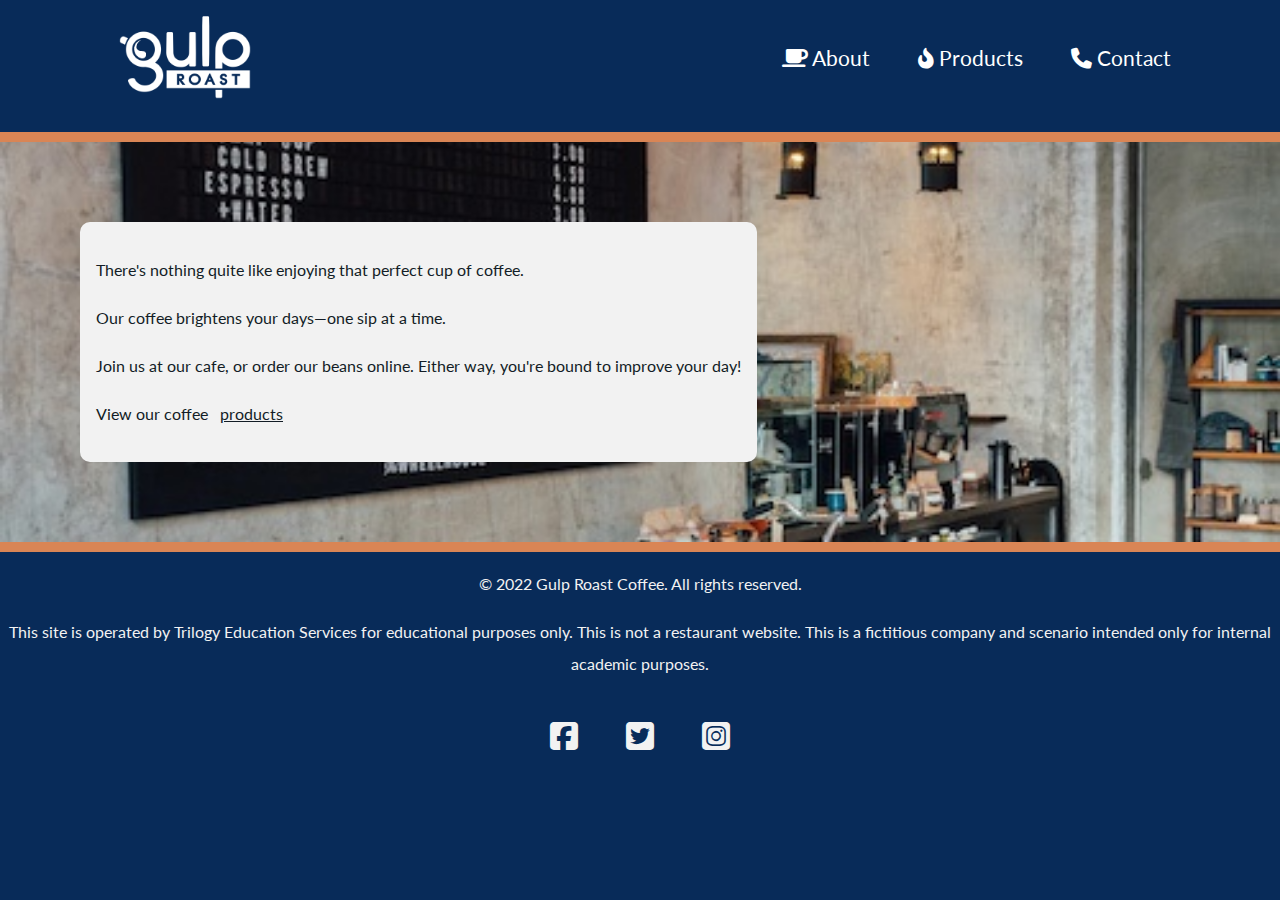
<file: index.html>
<!DOCTYPE html>
<html lang="en">

<head>
    <meta charset="UTF-8">
    <meta http-equiv="X-UA-Compatible" content="IE=edge">
    <meta name="viewport" content="width=device-width, initial-scale=1.0">
    <title>Gulp Roast Home Page</title>
    <!--FONTS, FONTAWESOME,STYLESHEET-->
    <link rel="stylesheet" href="https://cdnjs.cloudflare.com/ajax/libs/font-awesome/6.1.1/css/all.min.css">
    <link rel="preconnect" href="https://fonts.googleapis.com">
    <link rel="preconnect" href="https://fonts.gstatic.com" crossorigin>
    <link href="https://fonts.googleapis.com/css2?family=Lato&family=Poppins:wght@700&display=swap" rel="stylesheet">
    <link rel="stylesheet" href="css/style.css">
</head>

<!--BODY-->

<body>
    <header>
        <nav>
            <ul>
                <!--linked logo-->

                <li class="logo"><a href="index.html" target="_blank"><img src="media/images/gulp-logo-light.png"
                            alt="Gulp Roast. Click for home." alt="Gulp Roast. Click for home."></a></li>
                <li><a href="about.html"><span aria-hidden="true" class="fa-solid fa-mug-saucer"></span> About</a></li>
                <li><a href="products.html"><span aria-hidden="true" class="fa-solid fa-fire-flame-curved"></span>
                        Products</a></li>
                <li><a href="contact.html"><span aria-hidden="true" class="fa-solid fa-phone"></span> Contact</a></li>
            </ul>
        </nav>
    </header>
    <div class="landing-bkgd">
        <section class="par-box">

            <p>There's nothing quite like enjoying that perfect cup of coffee. </p>
            <p>Our coffee brightens your days—one sip at a time. </p>
            <p>Join us at our cafe, or order our beans online. Either way, you're bound to improve your day!</p>
            <p>View our coffee <a href="products.html"> products</a>
        </section>
    </div>
    <footer>
        <p>&copy; 2022 Gulp Roast Coffee. All rights reserved.</p>
        <p>This site is operated by Trilogy Education Services for educational purposes only. This is not a restaurant
            website. This is a fictitious company and scenario intended only for internal academic purposes.</p>
        <ul>
            <li>
                <a href="https://facebook.com" target="_blank">
                    <span aria-hidden="true" class="fa-brands fa-facebook-square"></span>
                    <span class="sr-only">Facebook</span>
                </a>
            </li>
            <li>
                <a href="https://twitter.com" target="_blank">
                    <span aria-hidden="true" class="fa-brands fa-twitter-square"></span>
                    <span class="sr-only">Twitter</span>
                </a>
            </li>
            <li>
                <a href="https://instagram.com" target="_blank">
                    <span aria-hidden="true" class="fa-brands fa-instagram-square"></span>
                    <span class="sr-only">Instagram</span>
                </a>
            </li>
        </ul>
    </footer>

</body>

</html>
</file>
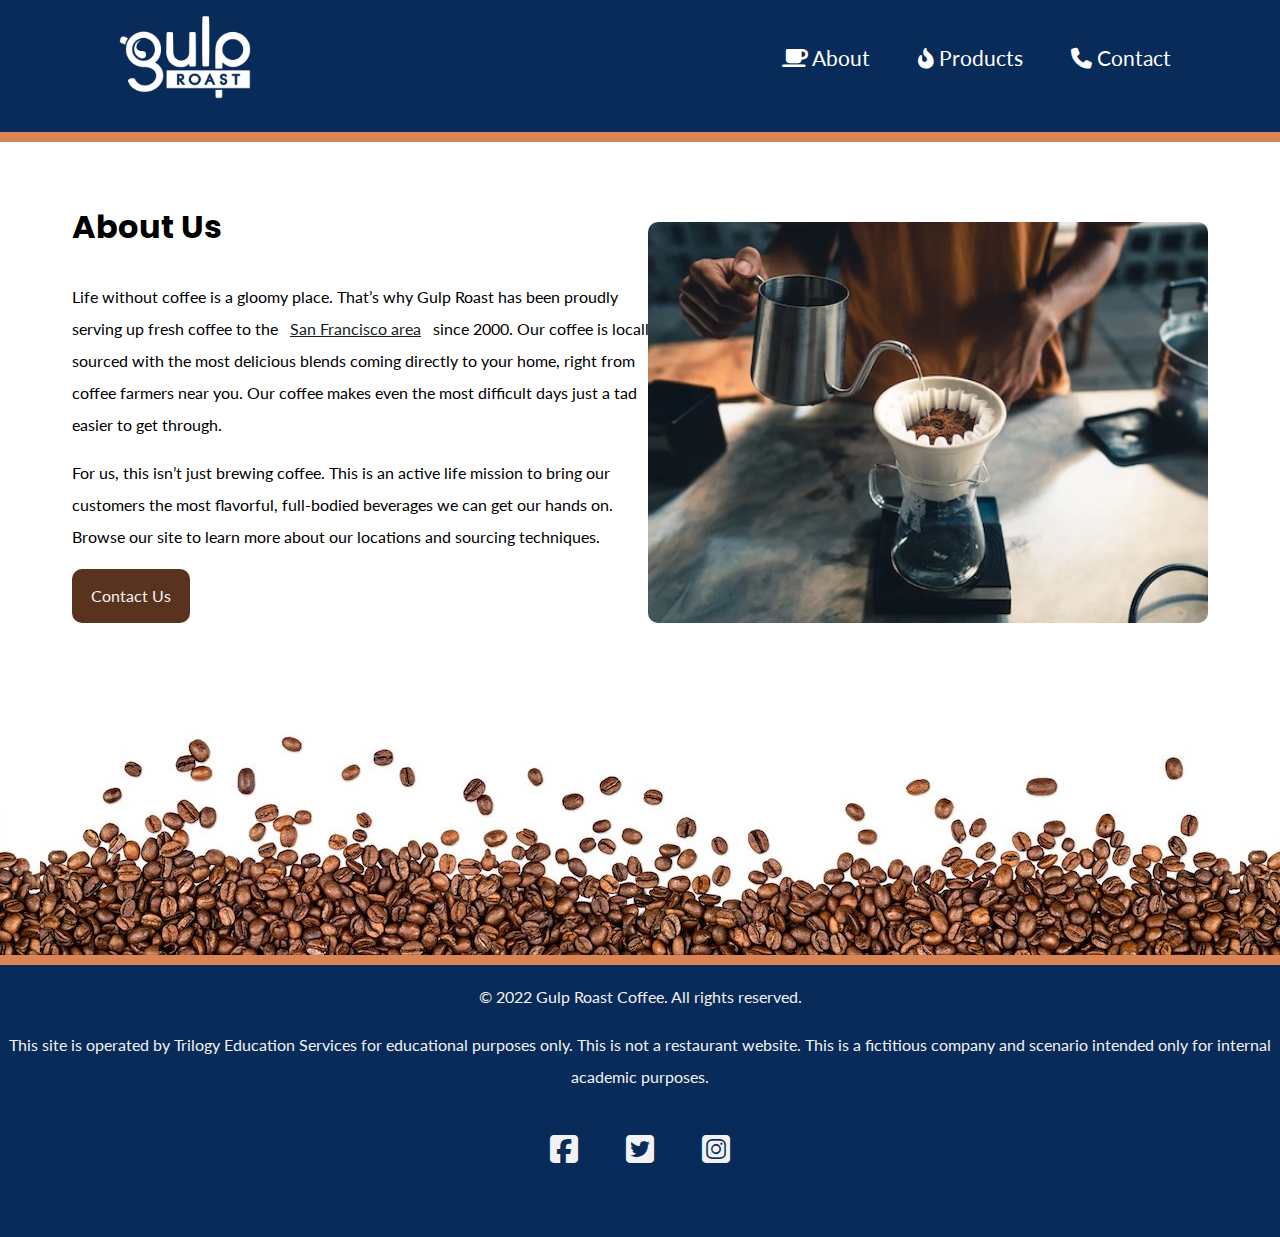
<file: about.html>
<!DOCTYPE html>
<html lang="en">

<head>
    <meta charset="UTF-8">
    <meta http-equiv="X-UA-Compatible" content="IE=edge">
    <meta name="viewport" content="width=device-width, initial-scale=1.0">
    <title>Gulp Roast About Page</title>
    <!--FONTS, FONTAWESOME,STYLESHEET-->
    <link rel="stylesheet" href="https://cdnjs.cloudflare.com/ajax/libs/font-awesome/6.1.1/css/all.min.css">
    <link rel="preconnect" href="https://fonts.googleapis.com">
    <link rel="preconnect" href="https://fonts.gstatic.com" crossorigin>
    <link href="https://fonts.googleapis.com/css2?family=Lato&family=Poppins:wght@700&display=swap" rel="stylesheet">
    <link rel="stylesheet" href="css/style.css">
</head>
<!--BODY-->

<body>
    <header>
        <nav>
            <ul>
                <!--linked logo-->
                <li class="logo"><a href="index.html" target="_blank"><img src="media/images/gulp-logo-light.png"
                    alt="Gulp Roast. Click for home." alt="Gulp Roast. Click for home."></a></li>
            <li><a href="about.html"><span aria-hidden="true"
                        class="fa-solid fa-mug-saucer"></span> About</a></li>
            <li><a href="products.html"><span aria-hidden="true"
                        class="fa-solid fa-fire-flame-curved"></span> Products</a></li>
            <li><a href="contact.html"><span aria-hidden="true"
                        class="fa-solid fa-phone"></span> Contact</a></li>
            </ul>
        </nav>
    </header>
    <div class="main-bkgd">
        <section class="main">
            <article>
                <h1>About Us</h1>
                <p>Life without coffee is a gloomy place. That’s why Gulp Roast has been proudly serving up fresh coffee
                    to the <a href="https://goo.gl/maps/3rAyszfwSDx8Si2Y9" target="_blank">San Francisco area</a> since
                    2000. Our coffee is locally sourced with the most delicious blends coming directly to your home,
                    right from coffee farmers near you. Our coffee makes even the most difficult days just a tad easier
                    to get through.</p>

                <p>For us, this isn’t just brewing coffee. This is an active life mission to bring our customers the
                    most flavorful, full-bodied beverages we can get our hands on. Browse our site to learn more about
                    our locations and sourcing techniques.</p>

                <a class="button" href="contact.html">Contact Us</a>
            </article>
            <picture>
                <source srcset="media/images/gulp-pouring-coffee-horizontal.jpg" media="(min-width: 1200px)">
                <source srcset="media/images/gulp-pouring-coffee-vertical.jpg" media="(min-width: 992px)">
                <img src="media/images/gulp-pouring-coffee-horizontal-sm.jpg"
                    alt="Making pour-over coffee at our shop.">

                <!--   <figure>     FIGCAPTION removed to match figma prototypes
                    <figcaption>Our pour-over coffee is known for its freshness and amazing taste.</figcaption>
                </figure> -->
            </picture>
        </section>
    </div>
    <footer>
        <p>&copy; 2022 Gulp Roast Coffee. All rights reserved.</p>
        <p>This site is operated by Trilogy Education Services for educational purposes only. This is not a restaurant
            website. This is a fictitious company and scenario intended only for internal academic purposes.</p>
        <ul>
            <li>
                <a href="https://facebook.com" target="_blank">
                    <span aria-hidden="true" class="fa-brands fa-facebook-square"></span>
                    <span class="sr-only">Facebook</span>
                </a>
            </li>
            <li>
                <a href="https://twitter.com" target="_blank">
                    <span aria-hidden="true" class="fa-brands fa-twitter-square"></span>
                    <span class="sr-only">Twitter</span>
                </a>
            </li>
            <li>
                <a href="https://instagram.com" target="_blank">
                    <span aria-hidden="true" class="fa-brands fa-instagram-square"></span>
                    <span class="sr-only">Instagram</span>
                </a>
            </li>
        </ul>
    </footer>
</body>

</html>
</file>
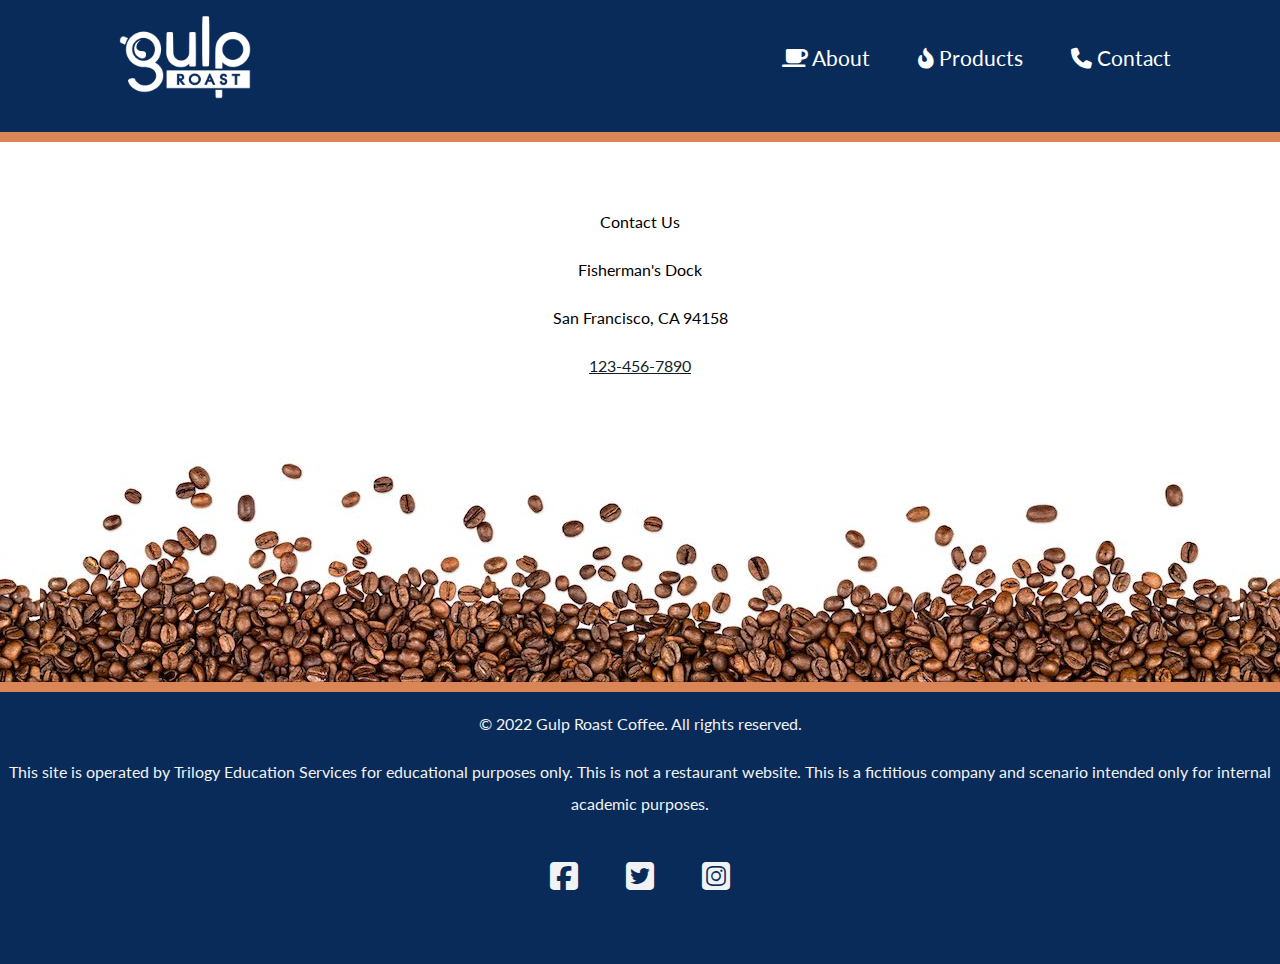
<file: contact.html>
<!DOCTYPE html>
<html lang="en">

<head>
    <meta charset="UTF-8">
    <meta http-equiv="X-UA-Compatible" content="IE=edge">
    <meta name="viewport" content="width=device-width, initial-scale=1.0">
    <title>Gulp Roast Contact Page</title>
    <!--FONTS, FONTAWESOME,STYLESHEET-->
    <link rel="stylesheet" href="https://cdnjs.cloudflare.com/ajax/libs/font-awesome/6.1.1/css/all.min.css">
    <link rel="preconnect" href="https://fonts.googleapis.com">
    <link rel="preconnect" href="https://fonts.gstatic.com" crossorigin>
    <link href="https://fonts.googleapis.com/css2?family=Lato&family=Poppins:wght@700&display=swap" rel="stylesheet">
    <link rel="stylesheet" href="css/style.css">
</head>
<!--BODY-->

<body>
    <header>
        <nav>
            <ul>
                <!--linked logo-->
                <li class="logo"><a href="index.html" target="_blank"><img src="media/images/gulp-logo-light.png"
                    alt="Gulp Roast. Click for home." alt="Gulp Roast. Click for home."></a></li>
                <li><a href="about.html"><span aria-hidden="true" class="fa-solid fa-mug-saucer"></span> About</a></li>
                <li><a href="products.html"><span aria-hidden="true" class="fa-solid fa-fire-flame-curved"></span>
                        Products</a></li>
                <li><a href="contact.html"><span aria-hidden="true" class="fa-solid fa-phone"></span> Contact</a></li>
            </ul>
        </nav>
    </header>
    <div class="main-bkgd">
        <section class="contact-info">
            <p class="contact-info">Contact Us </p>
            <p>Fisherman's Dock</p>
            <p>San Francisco, CA 94158</p>
            <a href="tel:123-456-7890">123-456-7890</a>
        </section>
    </div>

    <footer>
        <p>&copy; 2022 Gulp Roast Coffee. All rights reserved.</p>
        <p>This site is operated by Trilogy Education Services for educational purposes only. This is not a restaurant
            website. This is a fictitious company and scenario intended only for internal academic purposes.</p>
        <ul>
            <li>
                <a href="https://facebook.com" target="_blank">
                    <span aria-hidden="true" class="fa-brands fa-facebook-square"></span>
                    <span class="sr-only">Facebook</span>
                </a>
            </li>
            <li>
                <a href="https://twitter.com" target="_blank">
                    <span aria-hidden="true" class="fa-brands fa-twitter-square"></span>
                    <span class="sr-only">Twitter</span>
                </a>
            </li>
            <li>
                <a href="https://instagram.com" target="_blank">
                    <span aria-hidden="true" class="fa-brands fa-instagram-square"></span>
                    <span class="sr-only">Instagram</span>
                </a>
            </li>
        </ul>
    </footer>
</body>

</html>
</file>
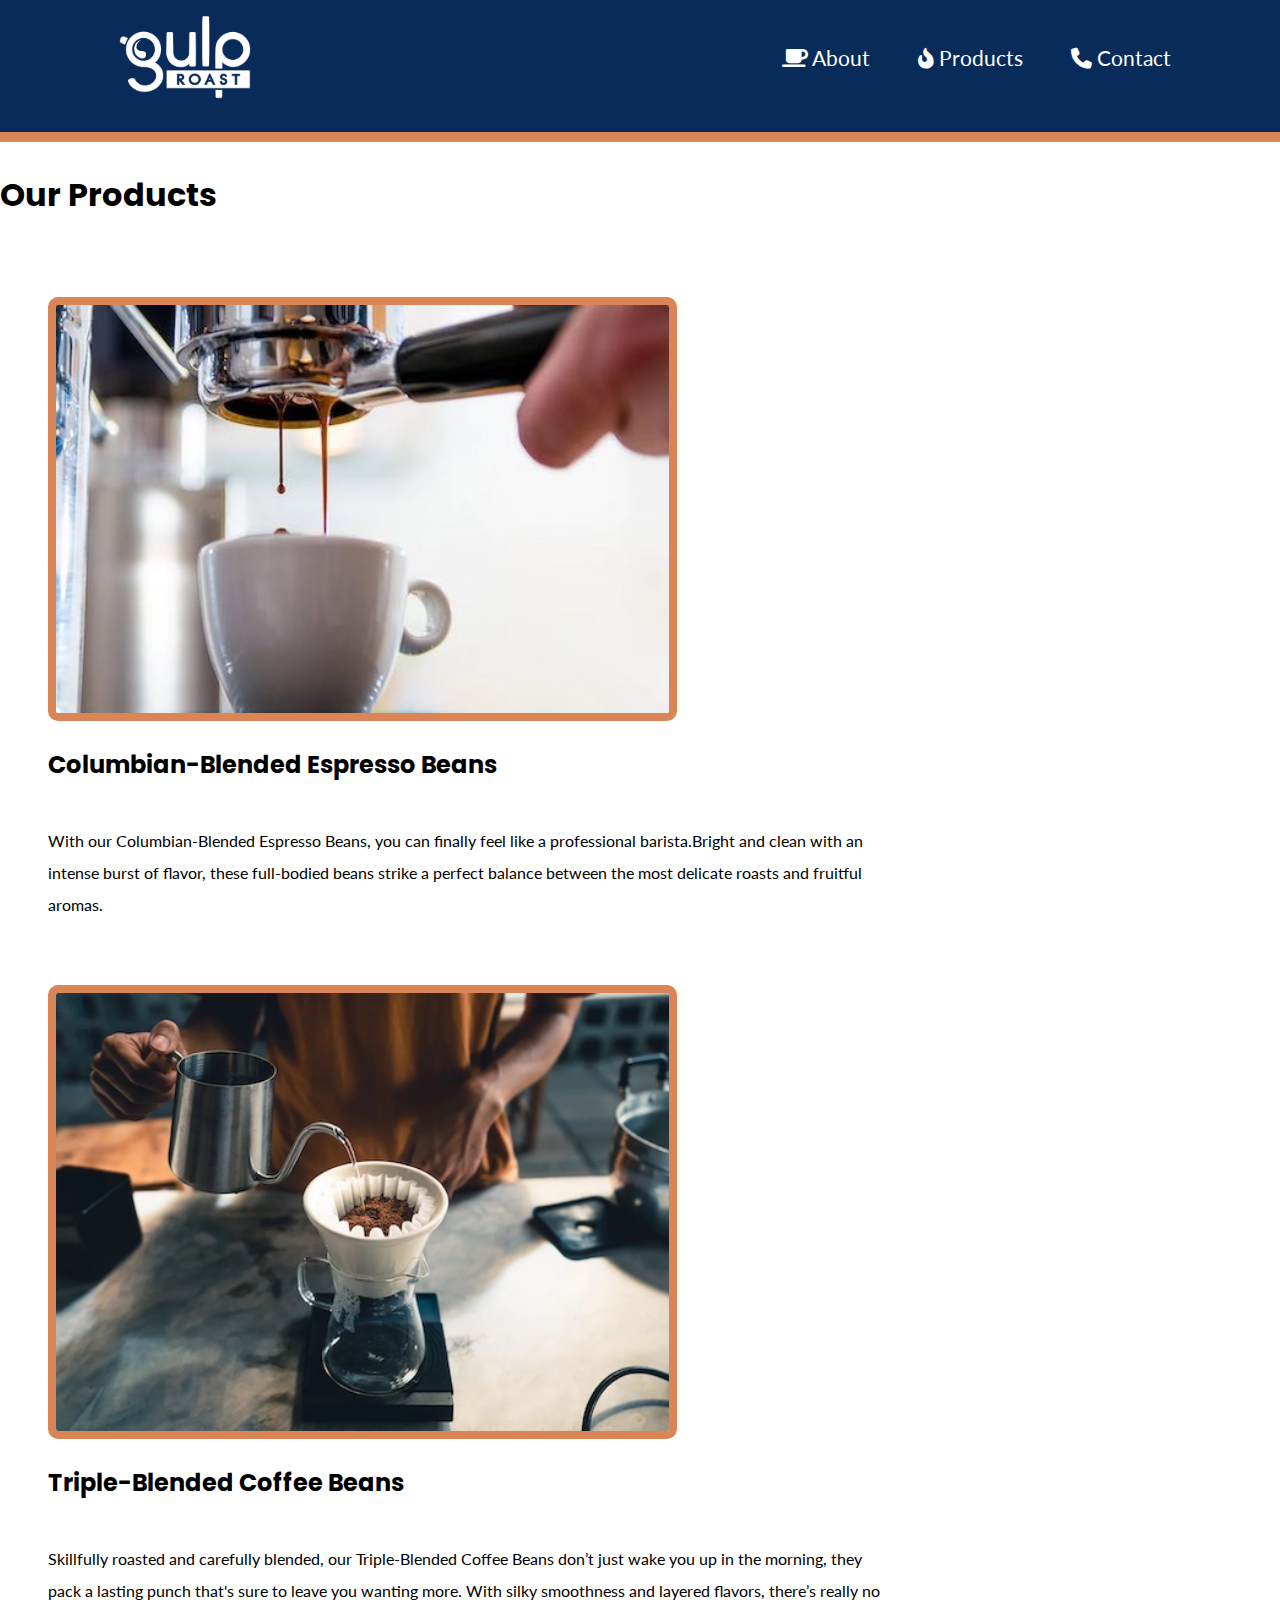
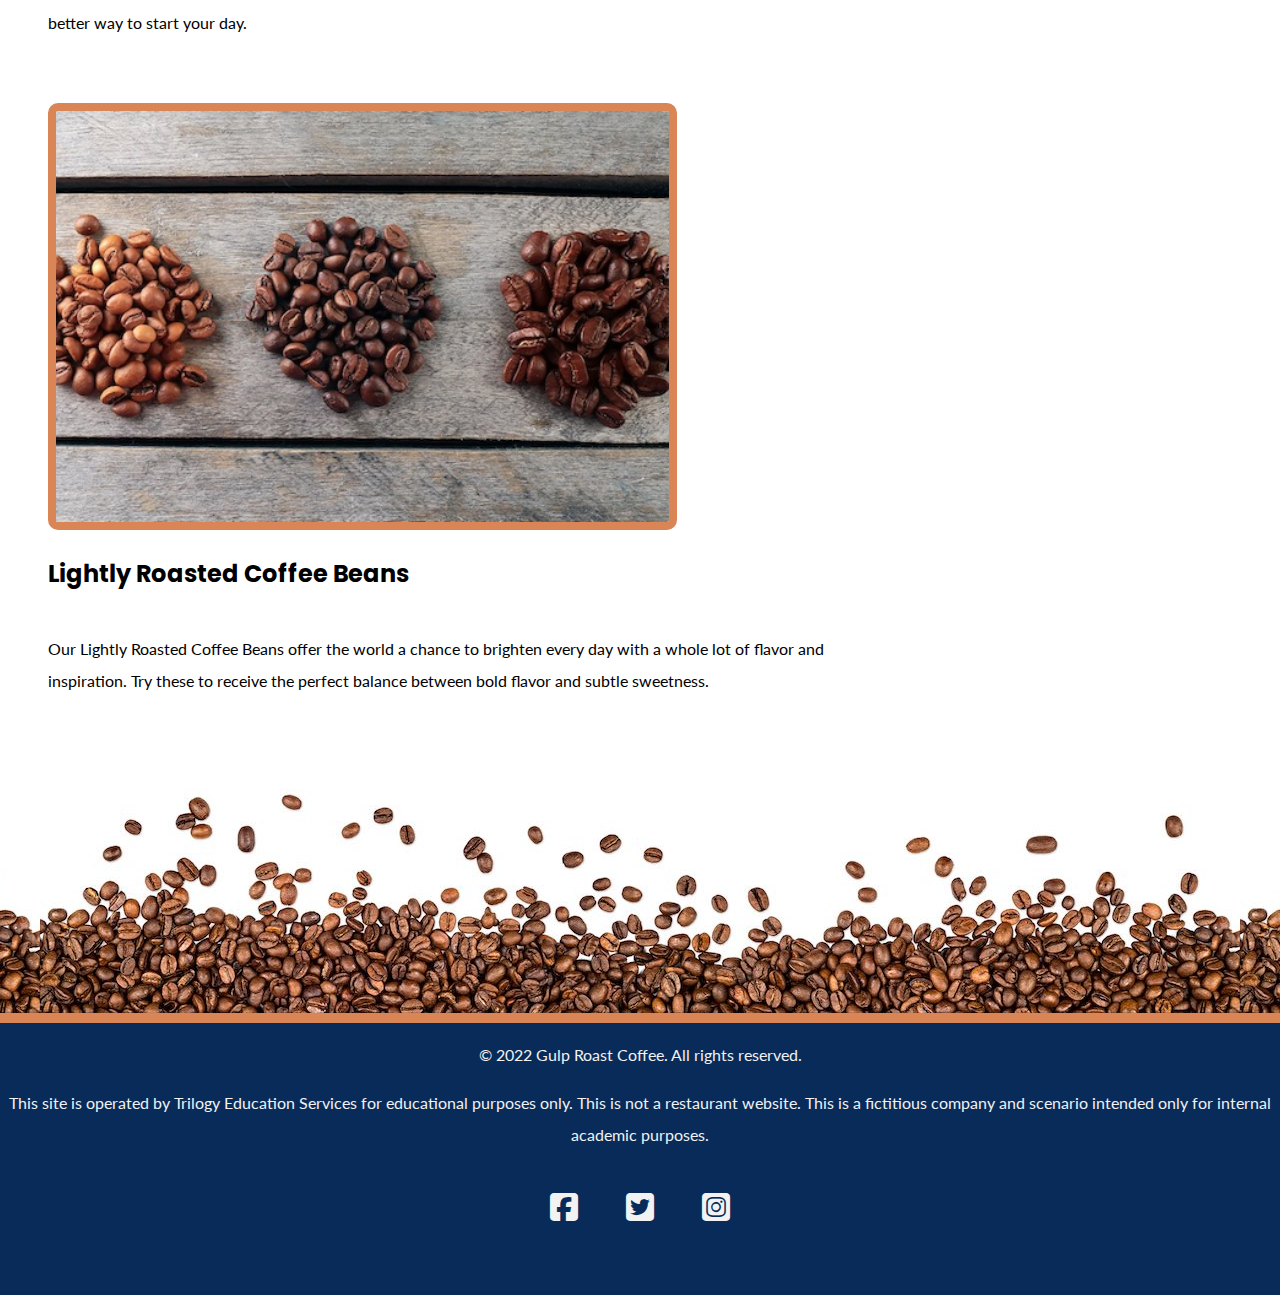
<file: products.html>
<!DOCTYPE html>
<html lang="en">

<head>
    <meta charset="UTF-8">
    <meta http-equiv="X-UA-Compatible" content="IE=edge">
    <meta name="viewport" content="width=device-width, initial-scale=1.0">
    <title>Gulp Roast Products Page</title>
    <!--FONTS, FONTAWESOME,STYLESHEET-->
    <link rel="stylesheet" href="https://cdnjs.cloudflare.com/ajax/libs/font-awesome/6.1.1/css/all.min.css">
    <link rel="preconnect" href="https://fonts.googleapis.com">
    <link rel="preconnect" href="https://fonts.gstatic.com" crossorigin>
    <link href="https://fonts.googleapis.com/css2?family=Lato&family=Poppins:wght@700&display=swap" rel="stylesheet">
    <link rel="stylesheet" href="css/style.css">
</head>
<!--BODY-->

<body>
    <header>
        <nav>
            <ul>
                <!--linked logo-->
                <li class="logo"><a href="index.html" target="_blank"><img src="media/images/gulp-logo-light.png"
                    alt="Gulp Roast. Click for home." alt="Gulp Roast. Click for home."></a></li>
                <li><a href="about.html"><span aria-hidden="true" class="fa-solid fa-mug-saucer"></span> About</a></li>
                <li><a href="products.html"><span aria-hidden="true" class="fa-solid fa-fire-flame-curved"></span>
                        Products</a></li>
                <li><a href="contact.html"><span aria-hidden="true" class="fa-solid fa-phone"></span> Contact</a></li>
            </ul>
        </nav>
    </header>
    <div class="main-bkgd">
        <section class="container">
            <article>
                <h1>Our Products</h1>
                <div class="products-card">
                    <img src="media/images/gulp-espresso.jpg" alt="Making a cup of espresso at our shop." width="500"
                        height="333">
                    <h2>Columbian-Blended Espresso Beans</h2>
                    <p>With our Columbian-Blended Espresso Beans, you can finally feel like a professional
                        barista.Bright
                        and clean with an intense burst of flavor, these full-bodied beans strike a perfect balance
                        between
                        the most delicate roasts and fruitful aromas.</p>
                </div>
                <div class="products-card">
                    <img src="media/images/gulp-pouring-coffee-horizontal.jpg"
                        alt="Making pour-over coffee at our shop." width="500" height="333">
                    <h2>Triple-Blended Coffee Beans</h2>
                    <p>Skillfully roasted and carefully blended, our Triple-Blended Coffee Beans don’t just wake you
                        up in the morning, they pack a lasting punch that's sure to leave you wanting more. With
                        silky smoothness and layered flavors, there’s really no better way to start your day.</p>
                </div>
                <div class="products-card">
                    <img src="media/images/gulp-coffee-beans.jpg" alt="A handful of coffee beans on a table."
                        width="500" height="333">
                    <h2>Lightly Roasted Coffee Beans</h2>
                    <p>Our Lightly Roasted Coffee Beans offer the world a chance to brighten every day with a whole
                        lot of
                        flavor and inspiration. Try these to receive the perfect balance between bold flavor and
                        subtle
                        sweetness. </p>
                </div>
            </article>
        </section>
    </div>
    <footer>
        <p>&copy; 2022 Gulp Roast Coffee. All rights reserved.</p>
        <p>This site is operated by Trilogy Education Services for educational purposes only. This is not a restaurant
            website. This is a fictitious company and scenario intended only for internal academic purposes.</p>
        <ul>
            <li>
                <a href="https://facebook.com" target="_blank">
                    <span aria-hidden="true" class="fa-brands fa-facebook-square"></span>
                    <span class="sr-only">Facebook</span>
                </a>
            </li>
            <li>
                <a href="https://twitter.com" target="_blank">
                    <span aria-hidden="true" class="fa-brands fa-twitter-square"></span>
                    <span class="sr-only">Twitter</span>
                </a>
            </li>
            <li>
                <a href="https://instagram.com" target="_blank">
                    <span aria-hidden="true" class="fa-brands fa-instagram-square"></span>
                    <span class="sr-only">Instagram</span>
                </a>
            </li>
        </ul>
    </footer>
</body>

</html>
</file>
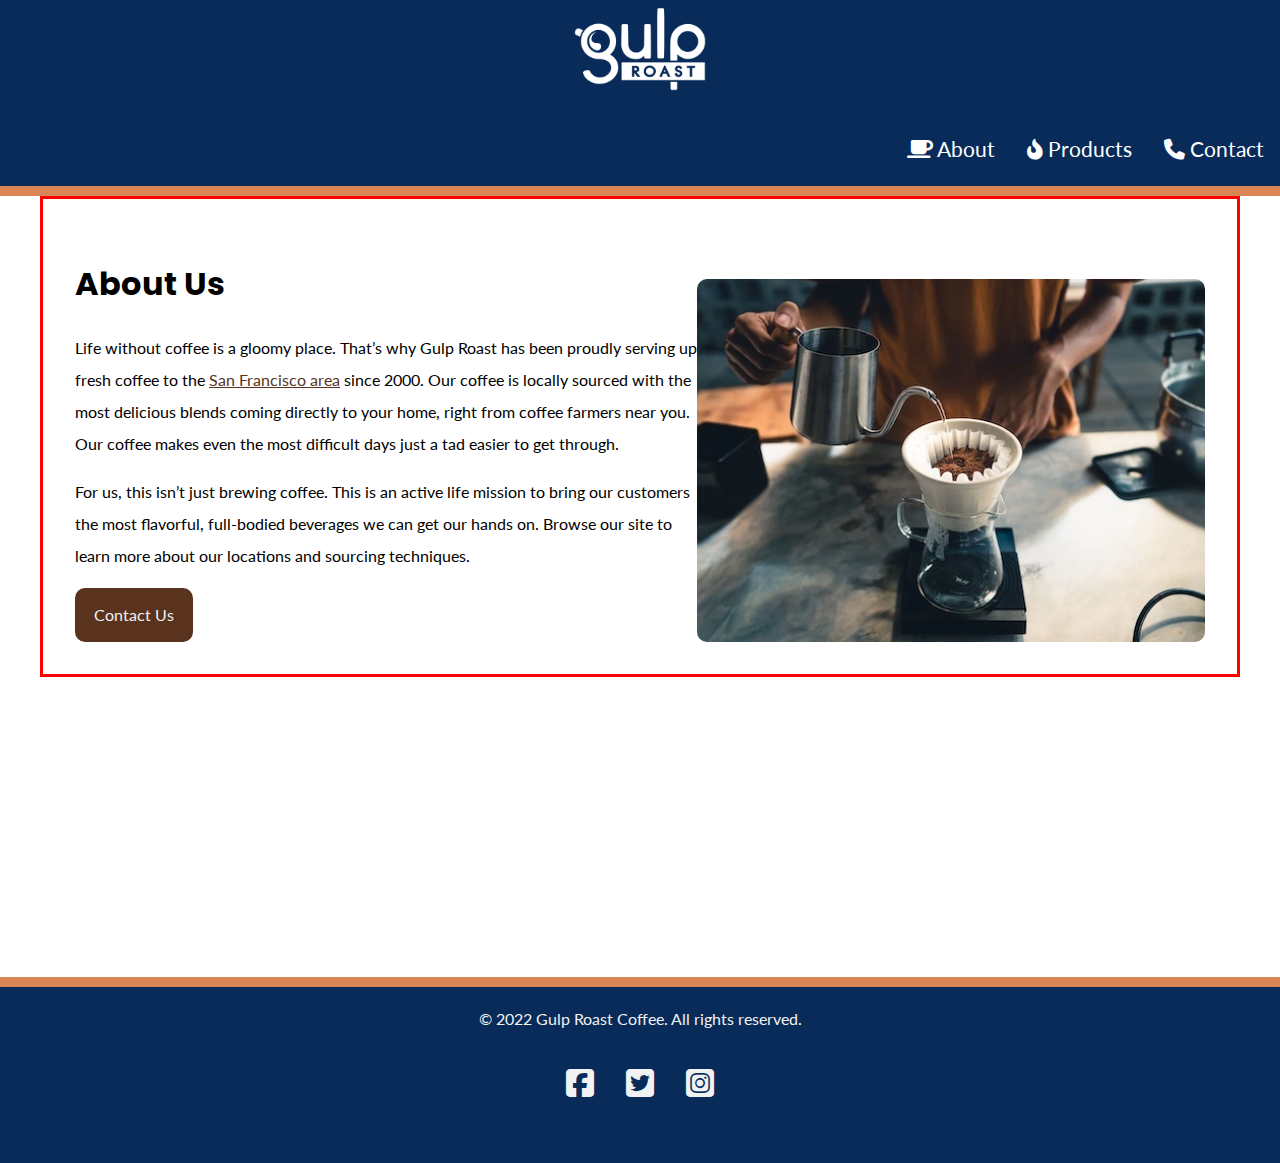
<file: gulp-roast/about.html>
<!DOCTYPE html>
<html lang="en">

<head>
    <meta charset="UTF-8">
    <meta http-equiv="X-UA-Compatible" content="IE=edge">
    <meta name="viewport" content="width=device-width, initial-scale=1.0">
    <title>Gulp Roast</title>
    <!--FONTS, FONTAWESOME,STYLESHEET-->
    <link rel="stylesheet" href="https://cdnjs.cloudflare.com/ajax/libs/font-awesome/6.1.1/css/all.min.css">
    <link rel="preconnect" href="https://fonts.googleapis.com">
    <link rel="preconnect" href="https://fonts.gstatic.com" crossorigin>
    <link href="https://fonts.googleapis.com/css2?family=Lato&family=Poppins:wght@700&display=swap" rel="stylesheet">
    <link rel="stylesheet" href="css/mystyle.css">
</head>

<!--BODY-->

<body>
    <header>
        <nav>
            <ul>
                <!--linked logo-->
                <li class="logo"><img src="media/images/gulp-logo-light.png" alt="Gulp Roast. Click for home."
                        alt="Gulp Roast. Click for home."></li>
                <li><a href="https://uxuicurriculum.wixsite.com/gulproast"><span aria-hidden="true"
                            class="fa-solid fa-mug-saucer"></span> About</a></li>
                <li><a href="https://uxuicurriculum.wixsite.com/gulproast"><span aria-hidden="true"
                            class="fa-solid fa-fire-flame-curved"></span> Products</a></li>
                <li><a href="https://uxuicurriculum.wixsite.com/gulproast"><span aria-hidden="true"
                            class="fa-solid fa-phone"></span> Contact</a></li>
            </ul>
        </nav>
    </header>
    <div class="main-bkgd">
        <section class="main">
            <article>
                <h1>About Us</h1>
                <p>Life without coffee is a gloomy place. That’s why Gulp Roast has been proudly serving up fresh coffee
                    to the <a href="https://goo.gl/maps/3rAyszfwSDx8Si2Y9" target="_blank">San Francisco area</a> since
                    2000. Our coffee is locally sourced with the most delicious blends coming directly to your home,
                    right from coffee farmers near you. Our coffee makes even the most difficult days just a tad easier
                    to get through.</p>

                <p>For us, this isn’t just brewing coffee. This is an active life mission to bring our customers the
                    most flavorful, full-bodied beverages we can get our hands on. Browse our site to learn more about
                    our locations and sourcing techniques.</p>

                <a class="button" href="https://uxuicurriculum.wixsite.com/gulproast">Contact Us</a>
            </article>

            <picture>
                <source srcset="media/images/gulp-pouring-coffee-horizontal.jpg" media="(min-width: 1200px">
                <source srcset="media/images/gulp-pouring-coffee-vertical.jpg" media="(min-width: 992px">
                <img src="media/images/gulp-pouring-coffee-horizontal-sm.jpg"
                    alt="Making pour-over coffee at our shop.">
                
                <!--   <figure>     FIGCAPTION removed to match figma prototypes
                    <figcaption>Our pour-over coffee is known for its freshness and amazing taste.</figcaption>
                </figure> -->
            </picture>

        </section>

    </div>
    <footer>
        <p>&copy; 2022 Gulp Roast Coffee. All rights reserved.</p>
        <ul>
            <li>
                <a href="https://facebook.com" target="_blank">
                    <span aria-hidden="true" class="fa-brands fa-facebook-square"></span>
                    <span class="sr-only">Facebook</span>
                </a>
            </li>
            <li>
                <a href="https://twitter.com" target="_blank">
                    <span aria-hidden="true" class="fa-brands fa-twitter-square"></span>
                    <span class="sr-only">Twitter</span>
                </a>
            </li>
            <li>
                <a href="https://instagram.com" target="_blank">
                    <span aria-hidden="true" class="fa-brands fa-instagram-square"></span>
                    <span class="sr-only">Instagram</span>
                </a>
            </li>
        </ul>
    </footer>

</body>

</html>
</file>
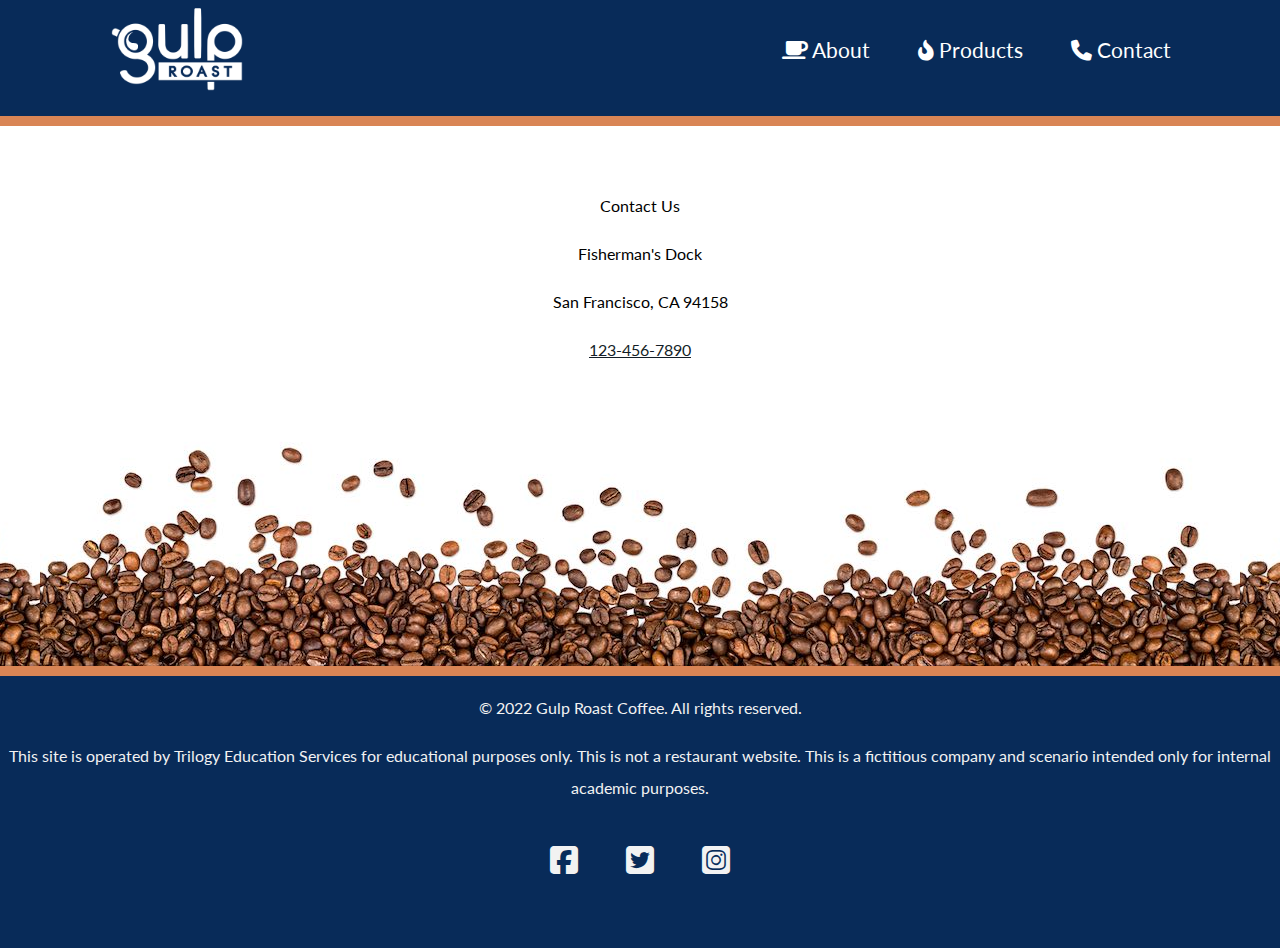
<file: gulp-roast/contact.html>
<!DOCTYPE html>
<html lang="en">

<head>
    <meta charset="UTF-8">
    <meta http-equiv="X-UA-Compatible" content="IE=edge">
    <meta name="viewport" content="width=device-width, initial-scale=1.0">
    <title>Gulp Roast Contact Page</title>
    <!--FONTS, FONTAWESOME,STYLESHEET-->
    <link rel="stylesheet" href="https://cdnjs.cloudflare.com/ajax/libs/font-awesome/6.1.1/css/all.min.css">
    <link rel="preconnect" href="https://fonts.googleapis.com">
    <link rel="preconnect" href="https://fonts.gstatic.com" crossorigin>
    <link href="https://fonts.googleapis.com/css2?family=Lato&family=Poppins:wght@700&display=swap" rel="stylesheet">
    <link rel="stylesheet" href="css/style.css">
</head>
<!--BODY-->

<body>
    <header>
        <nav>
            <ul>
                <!--linked logo-->
                <li class="logo"><img src="media/images/gulp-logo-light.png" alt="Gulp Roast. Click for home."
                        alt="Gulp Roast. Click for home."></li>
                <li><a href="https://uxuicurriculum.wixsite.com/gulproast"><span aria-hidden="true"
                            class="fa-solid fa-mug-saucer"></span> About</a></li>
                <li><a href="https://uxuicurriculum.wixsite.com/gulproast"><span aria-hidden="true"
                            class="fa-solid fa-fire-flame-curved"></span> Products</a></li>
                <li><a href="https://uxuicurriculum.wixsite.com/gulproast"><span aria-hidden="true"
                            class="fa-solid fa-phone"></span> Contact</a></li>
            </ul>
        </nav>
    </header>
    <div class="main-bkgd"> 
        <section class="contact-info">
        <p class="contact-info">Contact Us </p>
            <p>Fisherman's Dock</p> 
            <p>San Francisco, CA 94158</p>
            <a href="tel:123-456-7890">123-456-7890</a>
        </section>
    </div>
       
    <footer>
        <p>&copy; 2022 Gulp Roast Coffee. All rights reserved.</p>
        <p>This site is operated by Trilogy Education Services for educational purposes only. This is not a restaurant
            website. This is a fictitious company and scenario intended only for internal academic purposes.</p>
        <ul>
            <li>
                <a href="https://facebook.com" target="_blank">
                    <span aria-hidden="true" class="fa-brands fa-facebook-square"></span>
                    <span class="sr-only">Facebook</span>
                </a>
            </li>
            <li>
                <a href="https://twitter.com" target="_blank">
                    <span aria-hidden="true" class="fa-brands fa-twitter-square"></span>
                    <span class="sr-only">Twitter</span>
                </a>
            </li>
            <li>
                <a href="https://instagram.com" target="_blank">
                    <span aria-hidden="true" class="fa-brands fa-instagram-square"></span>
                    <span class="sr-only">Instagram</span>
                </a>
            </li>
        </ul>
    </footer>
</body>

</html>
</file>
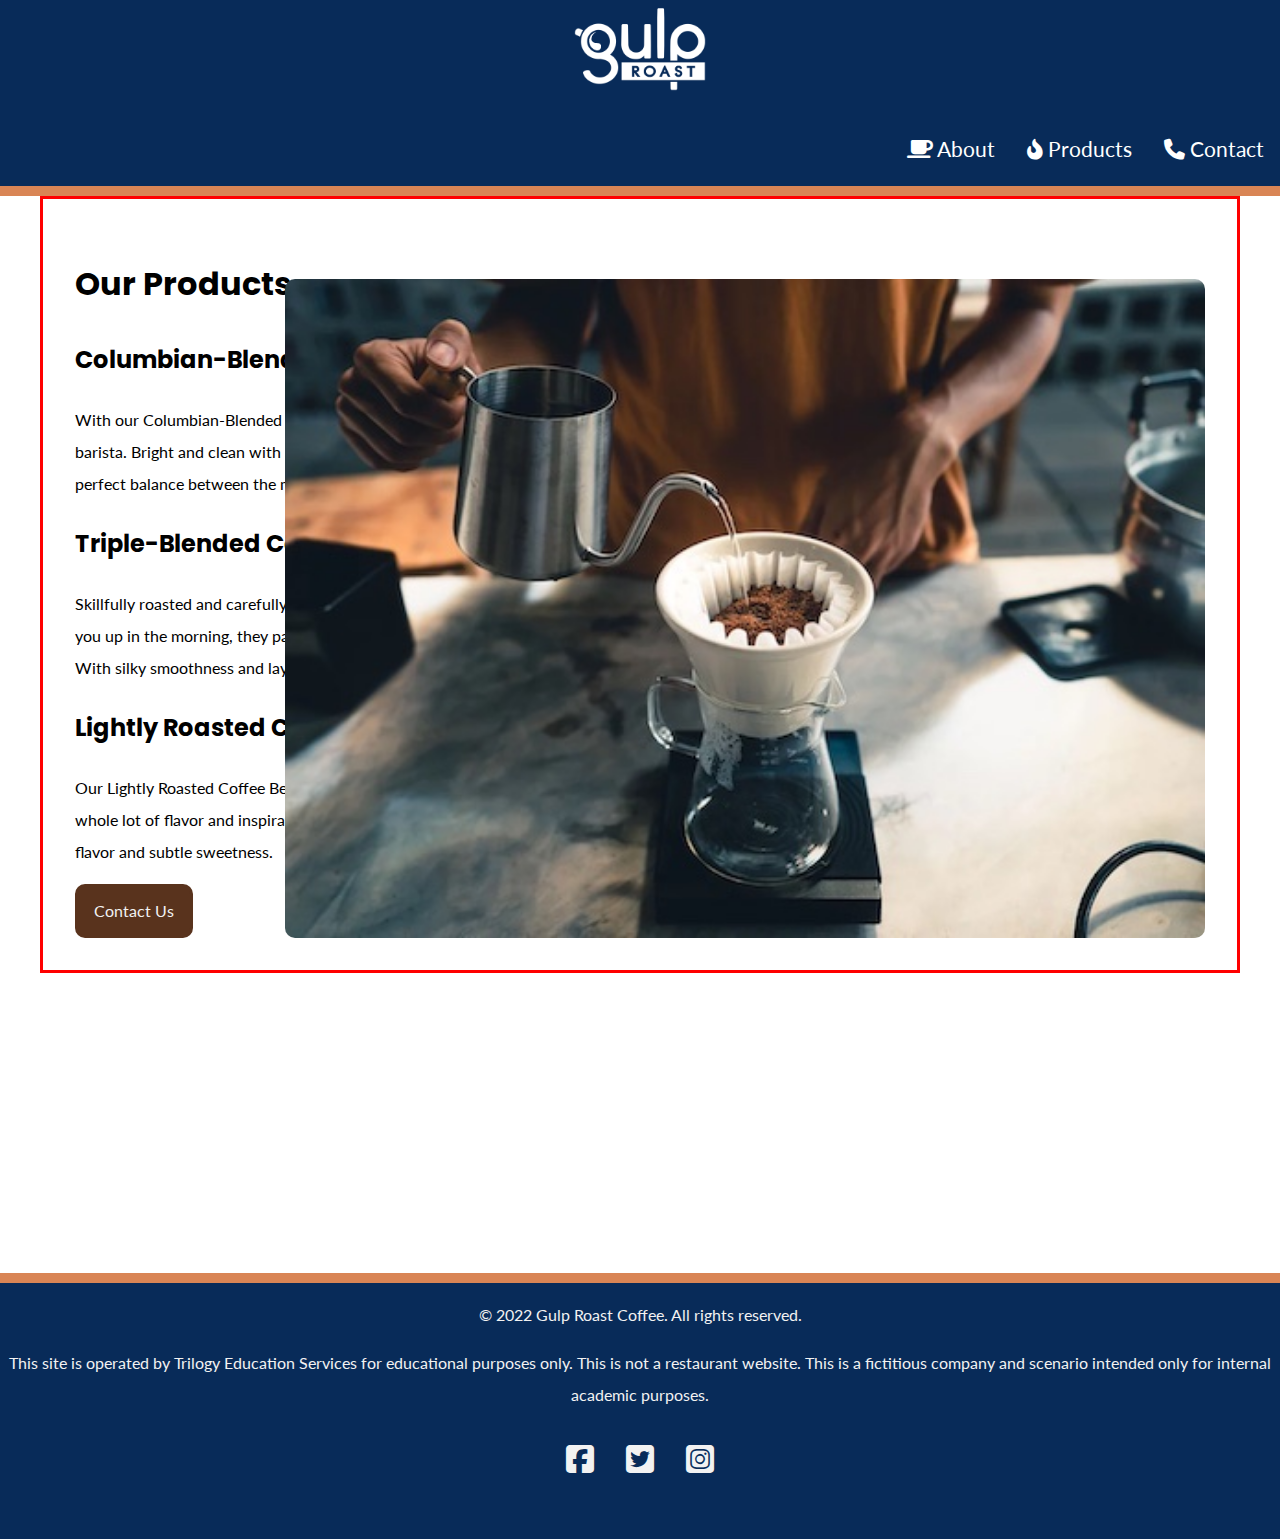
<file: gulp-roast/products.html>
<!DOCTYPE html>
<html lang="en">

<head>
    <meta charset="UTF-8">
    <meta http-equiv="X-UA-Compatible" content="IE=edge">
    <meta name="viewport" content="width=device-width, initial-scale=1.0">
    <title>Gulp Roast Products Page</title>
    <!--FONTS, FONTAWESOME,STYLESHEET-->
    <link rel="stylesheet" href="https://cdnjs.cloudflare.com/ajax/libs/font-awesome/6.1.1/css/all.min.css">
    <link rel="preconnect" href="https://fonts.googleapis.com">
    <link rel="preconnect" href="https://fonts.gstatic.com" crossorigin>
    <link href="https://fonts.googleapis.com/css2?family=Lato&family=Poppins:wght@700&display=swap" rel="stylesheet">
    <link rel="stylesheet" href="css/mystyle.css">
</head>

<!--BODY-->

<body>
    <header>
        <nav>
            <ul>
                <!--linked logo-->
                <li class="logo"><img src="media/images/gulp-logo-light.png" alt="Gulp Roast. Click for home."
                        alt="Gulp Roast. Click for home."></li>
                <li><a href="https://uxuicurriculum.wixsite.com/gulproast"><span aria-hidden="true"
                            class="fa-solid fa-mug-saucer"></span> About</a></li>
                <li><a href="https://uxuicurriculum.wixsite.com/gulproast"><span aria-hidden="true"
                            class="fa-solid fa-fire-flame-curved"></span> Products</a></li>
                <li><a href="https://uxuicurriculum.wixsite.com/gulproast"><span aria-hidden="true"
                            class="fa-solid fa-phone"></span> Contact</a></li>
            </ul>
        </nav>
    </header>
    <div class="main-bkgd">
        <section class="main">
            <article>
                <h1>Our Products</h1>

                <h2>Columbian-Blended Espresso Beans</h2>

                <p>With our Columbian-Blended Espresso Beans, you can finally feel like a professional barista. Bright and clean with an intense burst of flavor, these full-bodied beans strike a perfect balance between the most delicate roasts and fruitful aromas.</p>

                <h2>Triple-Blended Coffee Beans</h2>

                <p>Skillfully roasted and carefully blended, our Triple-Blended Coffee Beans don’t just wake you up in the morning, they pack a lasting punch that's sure to leave you wanting more. With silky smoothness and layered flavors, there’s really no better way to start your day.</p>

                <h2>Lightly Roasted Coffee Beans</h2>

                <p>Our Lightly Roasted Coffee Beans offer the world a chance to brighten every day with a whole lot of flavor and inspiration. Try these to receive the perfect balance between bold flavor and subtle sweetness. </p>

                <a class="button" href="https://uxuicurriculum.wixsite.com/gulproast">Contact Us</a>
            </article>

            <picture>
                <source srcset="media/images/gulp-pouring-coffee-horizontal.jpg" media="(min-width: 1200px">
                <source srcset="media/images/gulp-pouring-coffee-vertical.jpg" media="(min-width: 992px">
                <img src="media/images/gulp-pouring-coffee-horizontal-sm.jpg"
                    alt="Making pour-over coffee at our shop.">
                
                <!--   <figure>     FIGCAPTION removed to match figma prototypes
                    <figcaption>Our pour-over coffee is known for its freshness and amazing taste.</figcaption>
                </figure> -->
            </picture>

        </section>

    </div>
    <footer>
        <p>&copy; 2022 Gulp Roast Coffee. All rights reserved.</p>
        <p>This site is operated by Trilogy Education Services for educational purposes only. This is not a restaurant website. This is a fictitious company and scenario intended only for internal academic purposes.</p>
        <ul>
            <li>
                <a href="https://facebook.com" target="_blank">
                    <span aria-hidden="true" class="fa-brands fa-facebook-square"></span>
                    <span class="sr-only">Facebook</span>
                </a>
            </li>
            <li>
                <a href="https://twitter.com" target="_blank">
                    <span aria-hidden="true" class="fa-brands fa-twitter-square"></span>
                    <span class="sr-only">Twitter</span>
                </a>
            </li>
            <li>
                <a href="https://instagram.com" target="_blank">
                    <span aria-hidden="true" class="fa-brands fa-instagram-square"></span>
                    <span class="sr-only">Instagram</span>
                </a>
            </li>
        </ul>
    </footer>

</body>

</html>
</file>
<file: css/style.css>
html {
  box-sizing: border-box;
}

*,
*::before,
*::after {
  box-sizing: inherit;
}

body {
  background-color: #082B59;
  margin: 0;
  padding: 0;
  font-family: 'Lato', sans-serif;
  line-height: 2;
}

h1,
h2,
h3 {
  font-family: 'Poppins', sans-serif;
}

/* make images flexible */

a {
  color: #131D26;
  padding: .5rem;
}

a:hover {
  text-decoration: none;
}

header {
  border-bottom: 10px solid #d98555;
}

/* navbar styling */
nav ul {
  padding: 0;
  margin: 0;
  list-style-type: none;
  display: flex;
  flex-direction: column;
  align-items: center;
  justify-content: space-between;
}

nav li {
  margin: 0 1rem 1rem 1rem;
  font-size: 1.3rem;

}

/* max width on the image in pixels */
nav .logo img {
  max-width: 150px;
}

/* flex basis on the image container, li */
nav .logo {
  flex-basis: 100%;
  text-align: center;
}

nav a {
  color: white;
  text-decoration: none;
  display: block;

}

nav a:hover {
  color: #d98555;
}

/* establishes a white background */
.main-bkgd {
  background: #ffffff url(../media/images/gulp-bottom-beans.jpg) repeat-x bottom;
  padding-bottom: 300px;
}
.par-box {
  display: inline-block;
  color: #131D26;
  background-color:#f2f2f2; 
  padding: 1rem;
  border-radius: 10px;
}
.landing-bkgd {
    width: 100%;
    height: 100%;
    background-image:url(../media/images/gulp-menu.jpg);
    background-size: cover;
    background-attachment:fixed;
    background-position: center;
    margin: 0;
    padding: 5rem;
    }

/* sits inside of the white background, centered */
.main {
  max-width: 1200px;
  margin: 0 auto;
  padding: 2rem;
  display: flex;
  flex-flow: row wrap;
  justify-content: space-between;
}

article {
  flex-basis: 73%;
}

.container {
  display: flex;
  justify-content: space-evenly;
  flex-direction: column;
  align-content: center;
}

.products-card {
  margin: 0;
  padding: 3rem 3rem 0 3rem;
  display: flex;
  align-items: center;
  justify-content: left;
  flex-wrap: wrap;
}

.products-card img {
  border: solid .5rem #D98555;
  width: 100%;
  height: auto;
  align-items: center;

}

img {
  border-radius: 10px;
}

picture {
  margin: 3rem 0 0 0;
  flex-basis: 25%;
  padding-left: 3rem;
}

.button {
  display: inline-block;
  background-color: #59331D;
  border-radius: 10px;
  padding: 0.5rem 1rem;
  margin: 0;
  color: #f2f2f2;
  text-decoration: none;
  border: 3px solid #59331d;
}

.button:hover {
  background-color: #f2f2f2;
  color: #59331d;
}

.contact-info {
  text-align: center;
  margin: 0;
  padding: 2rem 0 0 0;

}

footer {
  color: #f2f2f2;
  text-align: center;
  border-top: 10px solid #d98555;
}

footer ul {
  list-style-type: none;
  padding: 0;
  margin: 0;
  display: flex;
  flex-flow: row wrap;
  justify-content: center;
}

footer a {
  color: #f2f2f2;
  font-size: 2rem;
  display: block;
  margin: 0 1rem 3rem 1rem;
}

@media (min-width: 1200px) {
  picture {
    display: flex;
  }

  nav .logo img {
    max-width: 150px;
    display: flex;
    justify-content: flex-start;
    margin-right: 5rem;

  }

  nav .logo {
    flex-basis: 50%;
  }

  .main {
    flex-direction: row;
    flex-wrap: nowrap;
    margin: 0 auto;
  }

  .container {
    display: flex;
    flex-flow: row wrap;
    justify-content: space-between;
  }

  .products-card {
    flex-basis: 30%;
  }
}

@media (min-width: 992px) {
  picture {
    display: flex;
    justify-content: flex-end;
  }

  nav ul {
    justify-content: center;
    flex-flow: row wrap;
  }

  .main {
    flex-direction: row;
    flex-wrap: nowrap;
    margin: 0 auto;
  }

  .products-card img {
    width: 75%;
    height: auto;
    align-items: center;
  }
}
</file>
<file: gulp-roast/css/mystyle.css>
html {
  box-sizing: border-box;
}
*, *::before, *::after {
  box-sizing: inherit;
}

body {
  background-color: #082B59;
  margin: 0;
  padding: 0;
  font-family: 'Lato', sans-serif;
  line-height: 2;
}
section{
  border: solid red;
}
h1,
h2,
h3 {
  font-family: 'Poppins', sans-serif;
}

h1 {
  font-size: 2rem;
  margin-bottom: 0;
}

/* make images flexible */

a {
  color: #59331d;
}

a:hover {
  text-decoration: none;
}

header {
  border-bottom: 10px solid #d98555;
}

/* navbar styling */
nav ul {
  padding: 0;
  margin: 0;
  list-style-type: none;
  display: flex;
  flex-flow: row wrap;
  justify-content: center;
}

nav li {
  margin: 0 1rem 1rem 1rem;
  font-size: 1.3rem;
}

/* max width on the image in pixels */
nav .logo img {
  max-width: 150px;
}

/* flex basis on the image container, li */
nav .logo {
  flex-basis: 100%;
  text-align: center;
}

nav a {
  color: white;
  text-decoration: none;
  display: block;
}

nav a:hover {
  color: #d98555;
}

/* establishes a white background */
.main-bkgd {
  background: #ffffff url(https://assets.codepen.io/6306176/gulp-bean-bkgd.jpg) repeat-x bottom;
  padding-bottom: 300px;
}

/* sits inside of the white background, centered */
.main {
  max-width: 1200px;
  margin: 0 auto;
  padding: 2rem;
  display: flex;
  flex-flow: row wrap;
  justify-content: space-between;
}

article {
  flex-basis: 73%;
}

picture {
  margin: 3rem 0 0 0;
  flex-basis: 25%;
  border-radius: 10px;
}

picture img {
  border-radius: 10px;
}

/* Figcaption removed to match figma prototypes
figcaption {  
  color: #f2f2f2;
  padding: 0.5rem;
}*/

.button {
  display: inline-block;
  background-color: #59331D;
  border-radius: 10px;
  padding: 0.5rem 1rem;
  margin: 0;
  color: #f2f2f2;
  text-decoration: none;
  border: 3px solid #59331d;
}

.button:hover {
  background-color: #f2f2f2;
  color: #59331d;
}

footer {
  color: #f2f2f2;
  text-align: center;
  border-top: 10px solid #d98555;
}

footer ul {
  list-style-type: none;
  padding: 0;
  margin: 0;
  display: flex;
  flex-flow: row wrap;
  justify-content: center;
}

footer a {
  color: #f2f2f2;
  font-size: 2rem;
  display: block;
  margin: 0 1rem 3rem 1rem;
}

@media (min-width: 1200px) {
  picture {
    display: flex; 
  }
  nav ul {
    justify-content: flex-end;
  }
  .main {
    flex-direction: row;
    flex-wrap: nowrap;

  }
}

@media (min-width: 992px) {
  picture {
    display: flex;
    justify-content: flex-end;
}
}
@media (max-width: 576px) {
  nav ul {
    display: flex;
    flex-direction: column;
    align-items: center;
    justify-content: space-between;
}
}
</file>
<file: gulp-roast/css/style.css>
html {
  box-sizing: border-box;
}

*,
*::before,
*::after {
  box-sizing: inherit;
}

body {
  background-color: #082B59;
  margin: 0;
  padding: 0;
  font-family: 'Lato', sans-serif;
  line-height: 2;
}

h1,
h2,
h3 {
  font-family: 'Poppins', sans-serif;
}

/* make images flexible */

a {
  color: #131D26;
  padding: .5rem;
}

a:hover {
  text-decoration: none;
}

header {
  border-bottom: 10px solid #d98555;
}

/* navbar styling */
nav ul {
  padding: 0;
  margin: 0;
  list-style-type: none;
  display: flex;
  flex-direction: column;
  align-items: center;
  justify-content: space-between;
}

nav li {
  margin: 0 1rem 1rem 1rem;
  font-size: 1.3rem;

}

/* max width on the image in pixels */
nav .logo img {
  max-width: 150px;
}

/* flex basis on the image container, li */
nav .logo {
  flex-basis: 100%;
  text-align: center;
}

nav a {
  color: white;
  text-decoration: none;
  display: block;

}

nav a:hover {
  color: #d98555;
}

/* establishes a white background */
.main-bkgd {
  background: #ffffff url(../media/images/gulp-bottom-beans.jpg) repeat-x bottom;
  padding-bottom: 300px;
}
.par-box {
  display: inline-block;
  color: #131D26;
  background-color:#f2f2f2; 
  padding: 1rem;
  border-radius: 10px;
}
.landing-bkgd {
    width: 100%;
    height: 100%;
    background-image:url(../media/images/gulp-menu.jpg);
    background-size: cover;
    background-attachment:fixed;
    background-position: center;
    margin: 0;
    padding: 5rem;
    }

/* sits inside of the white background, centered */
.main {
  max-width: 1200px;
  margin: 0 auto;
  padding: 2rem;
  display: flex;
  flex-flow: row wrap;
  justify-content: space-between;
}

article {
  flex-basis: 73%;
}

.container {
  display: flex;
  justify-content: space-evenly;
  flex-direction: column;
  align-content: center;
}

.products-card {
  margin: 0;
  padding: 3rem 3rem 0 3rem;
  display: flex;
  align-items: center;
  justify-content: left;
  flex-wrap: wrap;
}

.products-card img {
  border: solid .5rem #D98555;
  width: 100%;
  height: auto;
  align-items: center;

}

img {
  border-radius: 10px;
}

picture {
  margin: 3rem 0 0 0;
  flex-basis: 25%;
  padding-left: 3rem;
}

.button {
  display: inline-block;
  background-color: #59331D;
  border-radius: 10px;
  padding: 0.5rem 1rem;
  margin: 0;
  color: #f2f2f2;
  text-decoration: none;
  border: 3px solid #59331d;
}

.button:hover {
  background-color: #f2f2f2;
  color: #59331d;
}

.contact-info {
  text-align: center;
  margin: 0;
  padding: 2rem 0 0 0;

}

footer {
  color: #f2f2f2;
  text-align: center;
  border-top: 10px solid #d98555;
}

footer ul {
  list-style-type: none;
  padding: 0;
  margin: 0;
  display: flex;
  flex-flow: row wrap;
  justify-content: center;
}

footer a {
  color: #f2f2f2;
  font-size: 2rem;
  display: block;
  margin: 0 1rem 3rem 1rem;
}

@media (min-width: 1200px) {
  picture {
    display: flex;
  }

  nav .logo img {
    max-width: 150px;
    display: flex;
    justify-content: flex-start;
    margin-right: 5rem;

  }

  nav .logo {
    flex-basis: 50%;
  }

  .main {
    flex-direction: row;
    flex-wrap: nowrap;
    margin: 0 auto;
  }

  .container {
    display: flex;
    flex-flow: row wrap;
    justify-content: space-between;
  }

  .products-card {
    flex-basis: 30%;
  }
}

@media (min-width: 992px) {
  picture {
    display: flex;
    justify-content: flex-end;
  }

  nav ul {
    justify-content: center;
    flex-flow: row wrap;
  }

  .main {
    flex-direction: row;
    flex-wrap: nowrap;
    margin: 0 auto;
  }

  .products-card img {
    width: 75%;
    height: auto;
    align-items: center;
  }
}
</file>
